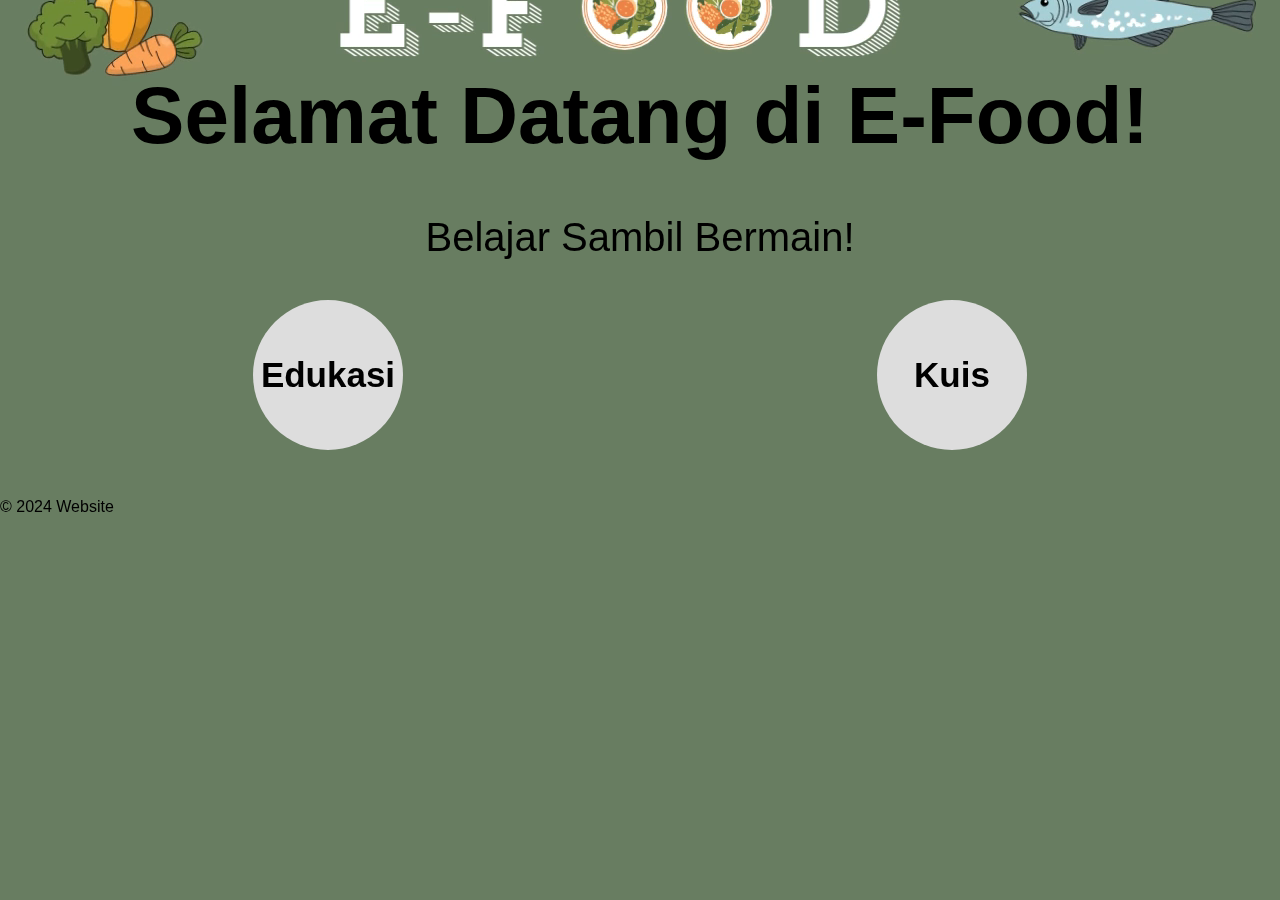
<file: foto pangan/index.html>
<!DOCTYPE html>
<html lang="en">
<head>
    <meta charset="UTF-8">
    <meta name="viewport" content="width=device-width, initial-scale=1.0">
    <title>E-FOOD</title>
    <link rel="stylesheet" href="styles.css">
</head>
<body>
    <video autoplay muted loop id="bg-video">
        <source src="pangan.mp4.mp4" type="video/mp4">
        Your browser does not support the video tag.
    </video>
    <header>
        <h1>Selamat Datang di E-Food!</h1>
        <p>Belajar Sambil Bermain!</p>
        <div id="menu">
            <ul>
                <li><a href="edukasi.html" onclick="navigateTo('edukasi')">Edukasi</a></li>
                <li><a href="quis.html" onclick="navigateTo('kuis')">Kuis</a></li>
            </ul>
        </div>
    </header>
    <main>
        <section id="edukasi" class="page" style="display: none;">
            <h1>Edukasi</h1>
            <p>This is the Edukasi page</p>
        </section>
        <section id="kuis" class="page" style="display: none;">
            <h1>Kuis</h1>
            <p>This is the Kuis page</p>
        </section>
    </main>
    <footer>
        <p>&copy; 2024 Website</p>
    </footer>
    <script src="script.js"></script>
</body>
</html>
</file>
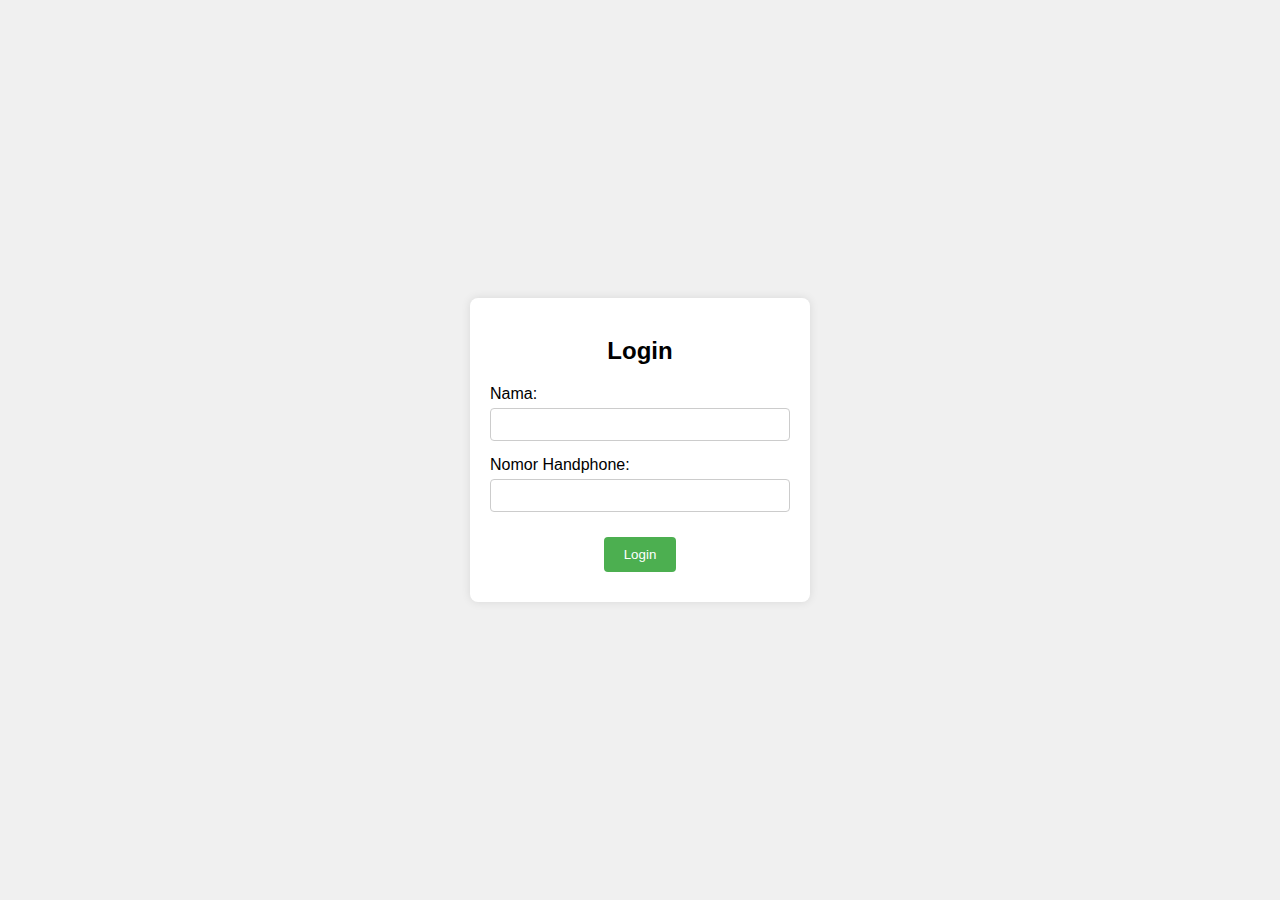
<file: foto pangan/cba.html>
<!DOCTYPE html>
<html lang="en">
<head>
    <meta charset="UTF-8">
    <meta name="viewport" content="width=device-width, initial-scale=1.0">
    <title>Document</title>
    <link rel="stylesheet" href="pangan.css">
</head>
<body>
    <main>
        <section id="login" class="page">
            <h2>Login</h2>
            <form id="loginForm">
                <div class="form-group">
                    <label for="name">Nama:</label>
                    <input type="text" id="name" name="name" required>
                </div>
                <div class="form-group">
                    <label for="phone">Nomor Handphone:</label>
                    <input type="text" id="phone" name="phone" required>
                </div>
                <button type="submit" >Login</button>
            </form>
            <section id="menu" class="page" style="display: none;">
            </section>
        </section>
    </main>
    <script src="coba.js"></script>
</body>
</html>
</file>
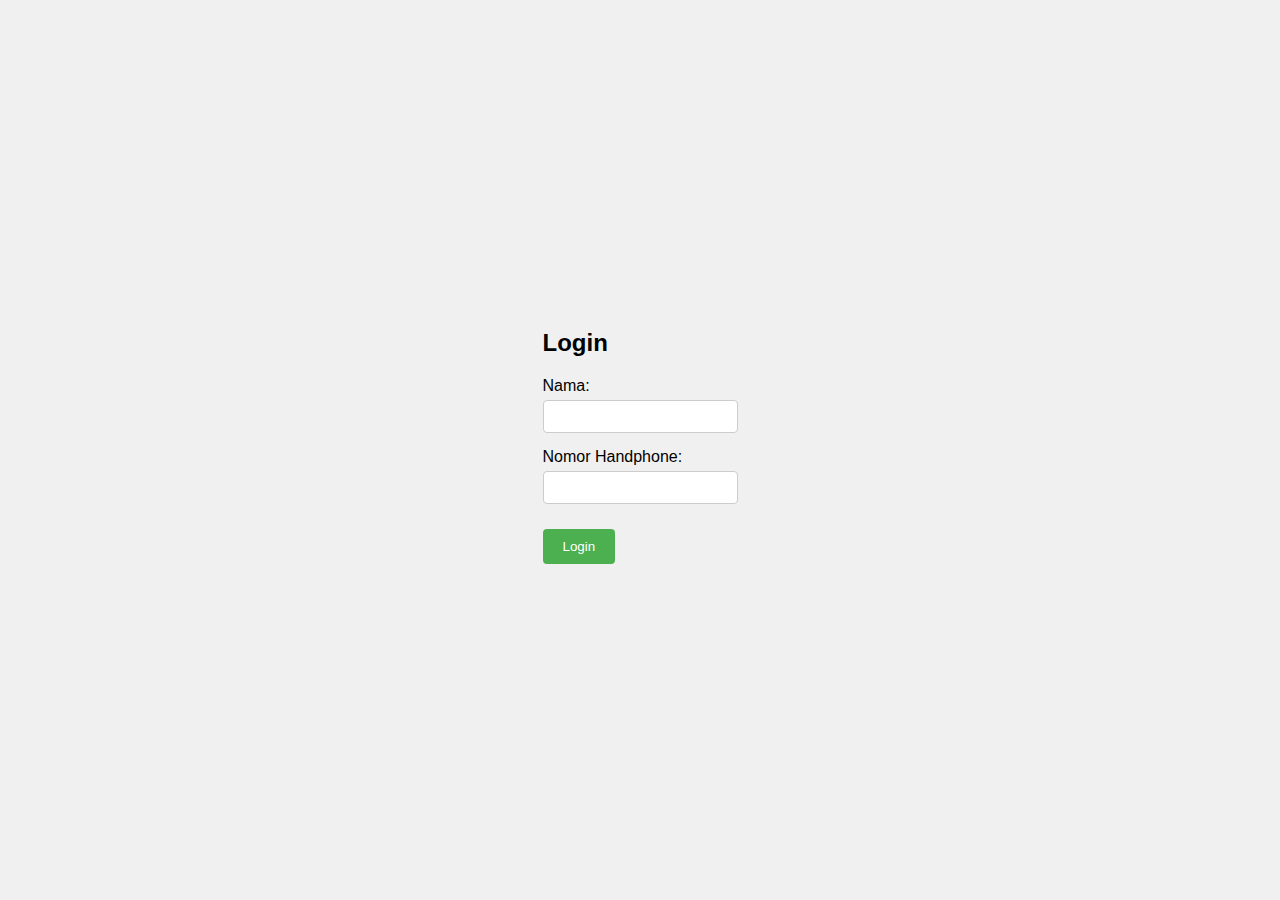
<file: foto pangan/cba2.html>
<!DOCTYPE html>
<html lang="en">
<head>
    <meta charset="UTF-8">
    <meta name="viewport" content="width=device-width, initial-scale=1.0">
    <title>Login Page</title>
    <link rel="stylesheet" href="pangan.css">
</head>
<body>
    <div class="login-container">
        <h2>Login</h2>
        <form id="loginForm">
            <div class="form-group">
                <label for="name">Nama:</label>
                <input type="text" id="name" name="name" required>
            </div>
            <div class="form-group">
                <label for="phone">Nomor Handphone:</label>
                <input type="text" id="phone" name="phone" required>
            </div>
            <button type="submit">Login</button>
        </form>
        <p id="welcomeMessage"></p>
    </div>

    <script src="script.js"></script>
</body>
</html>
</file>
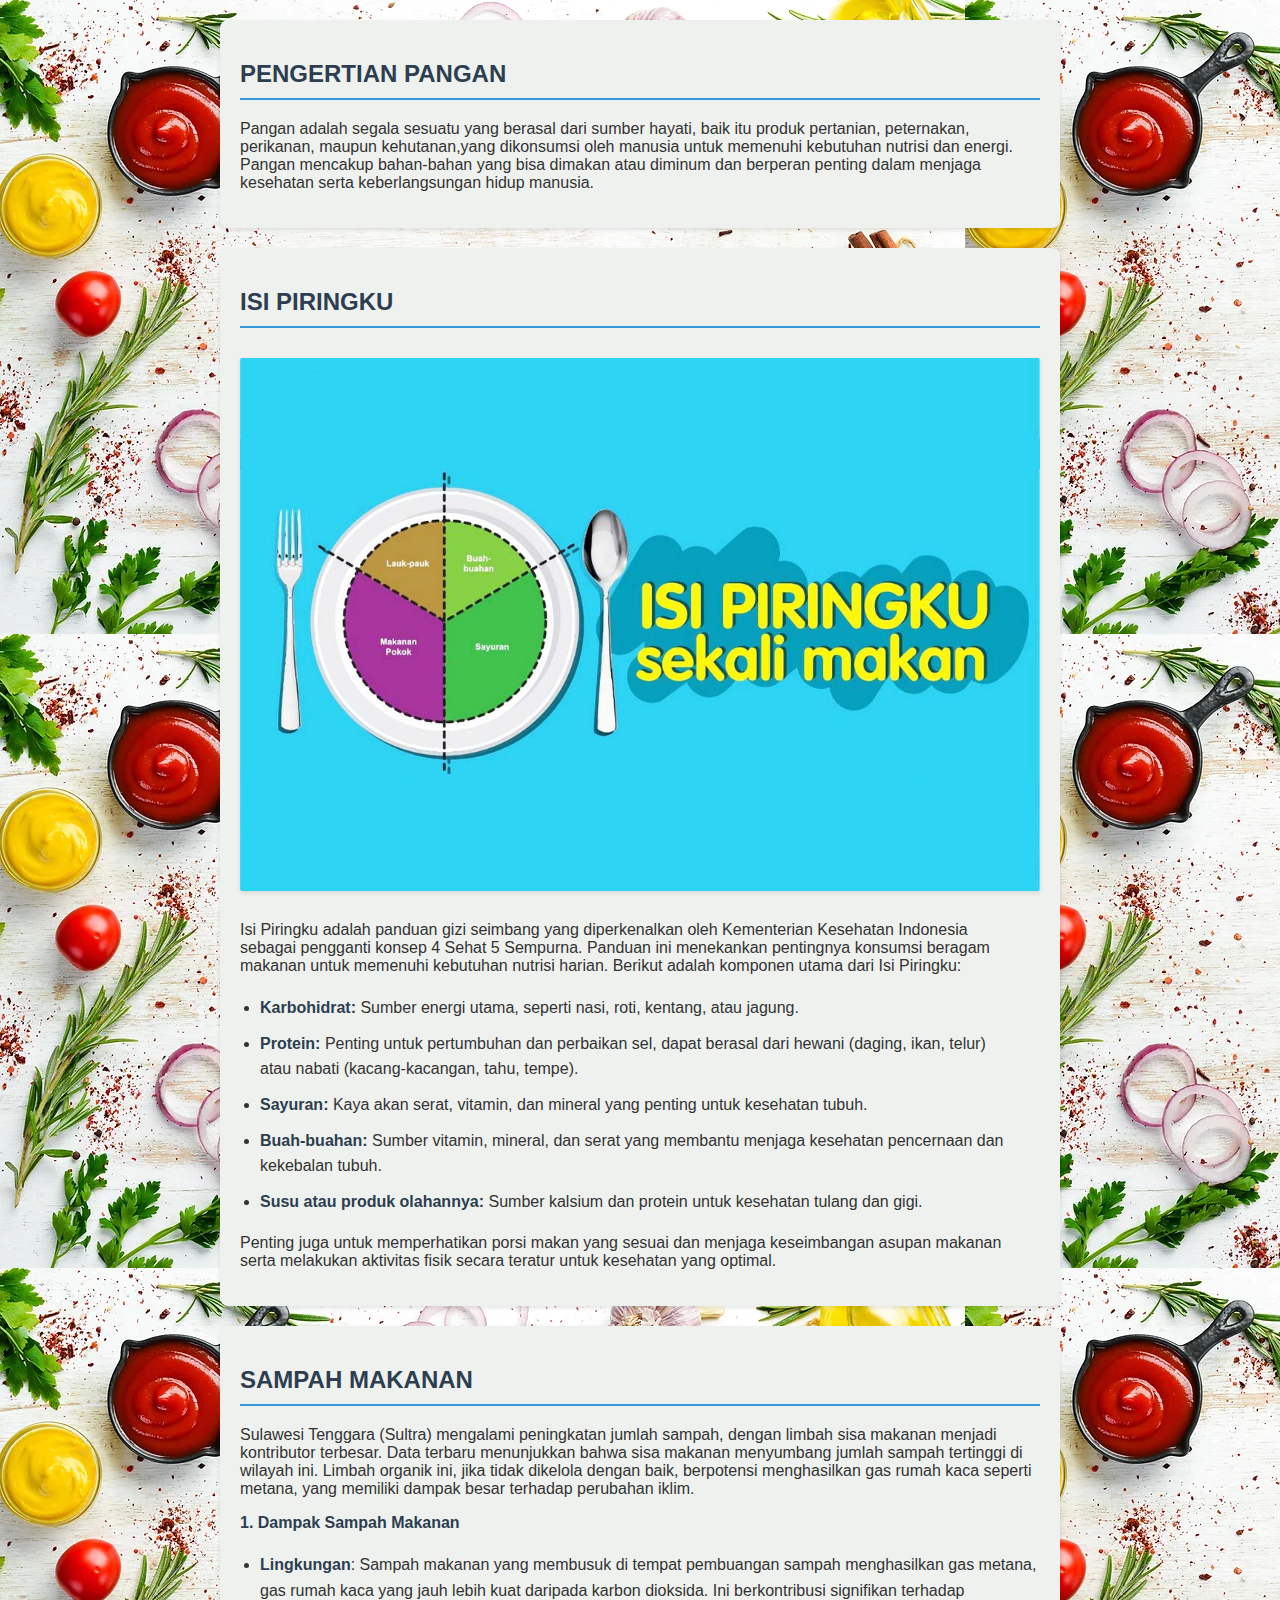
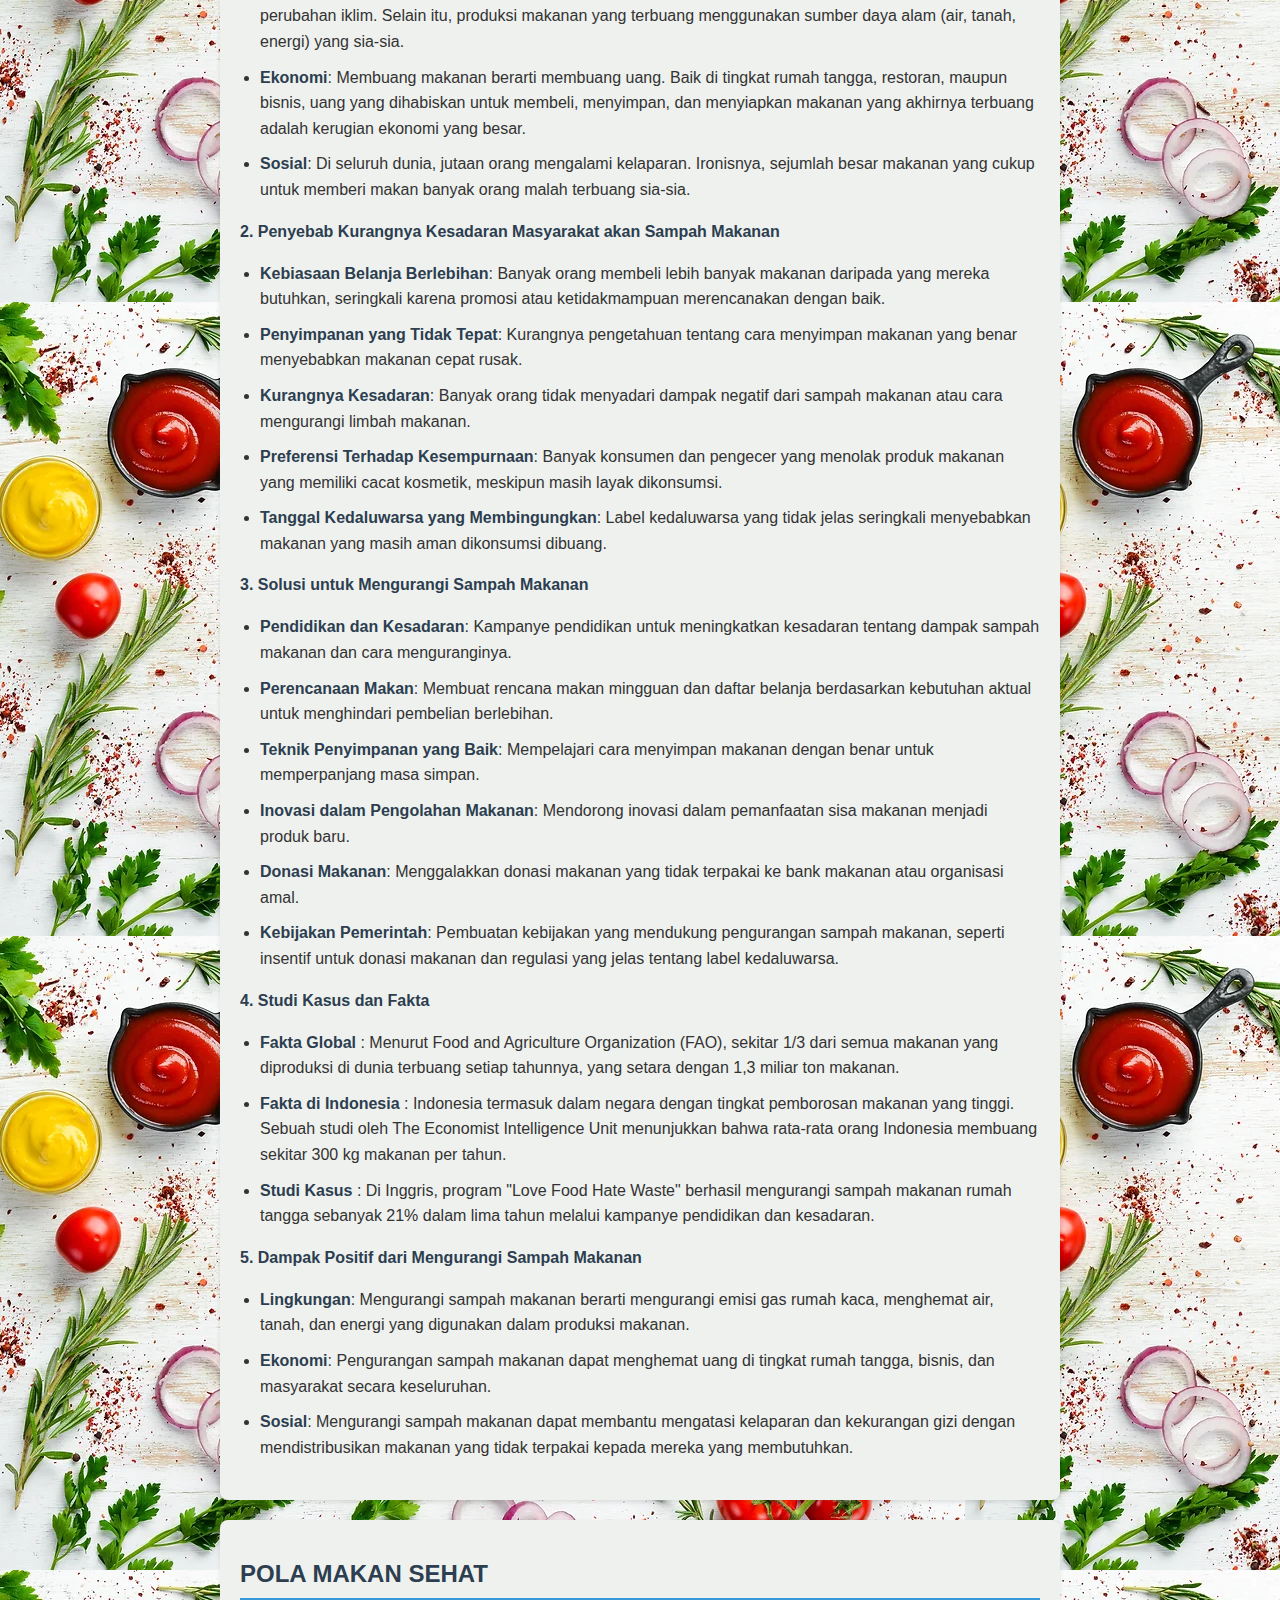
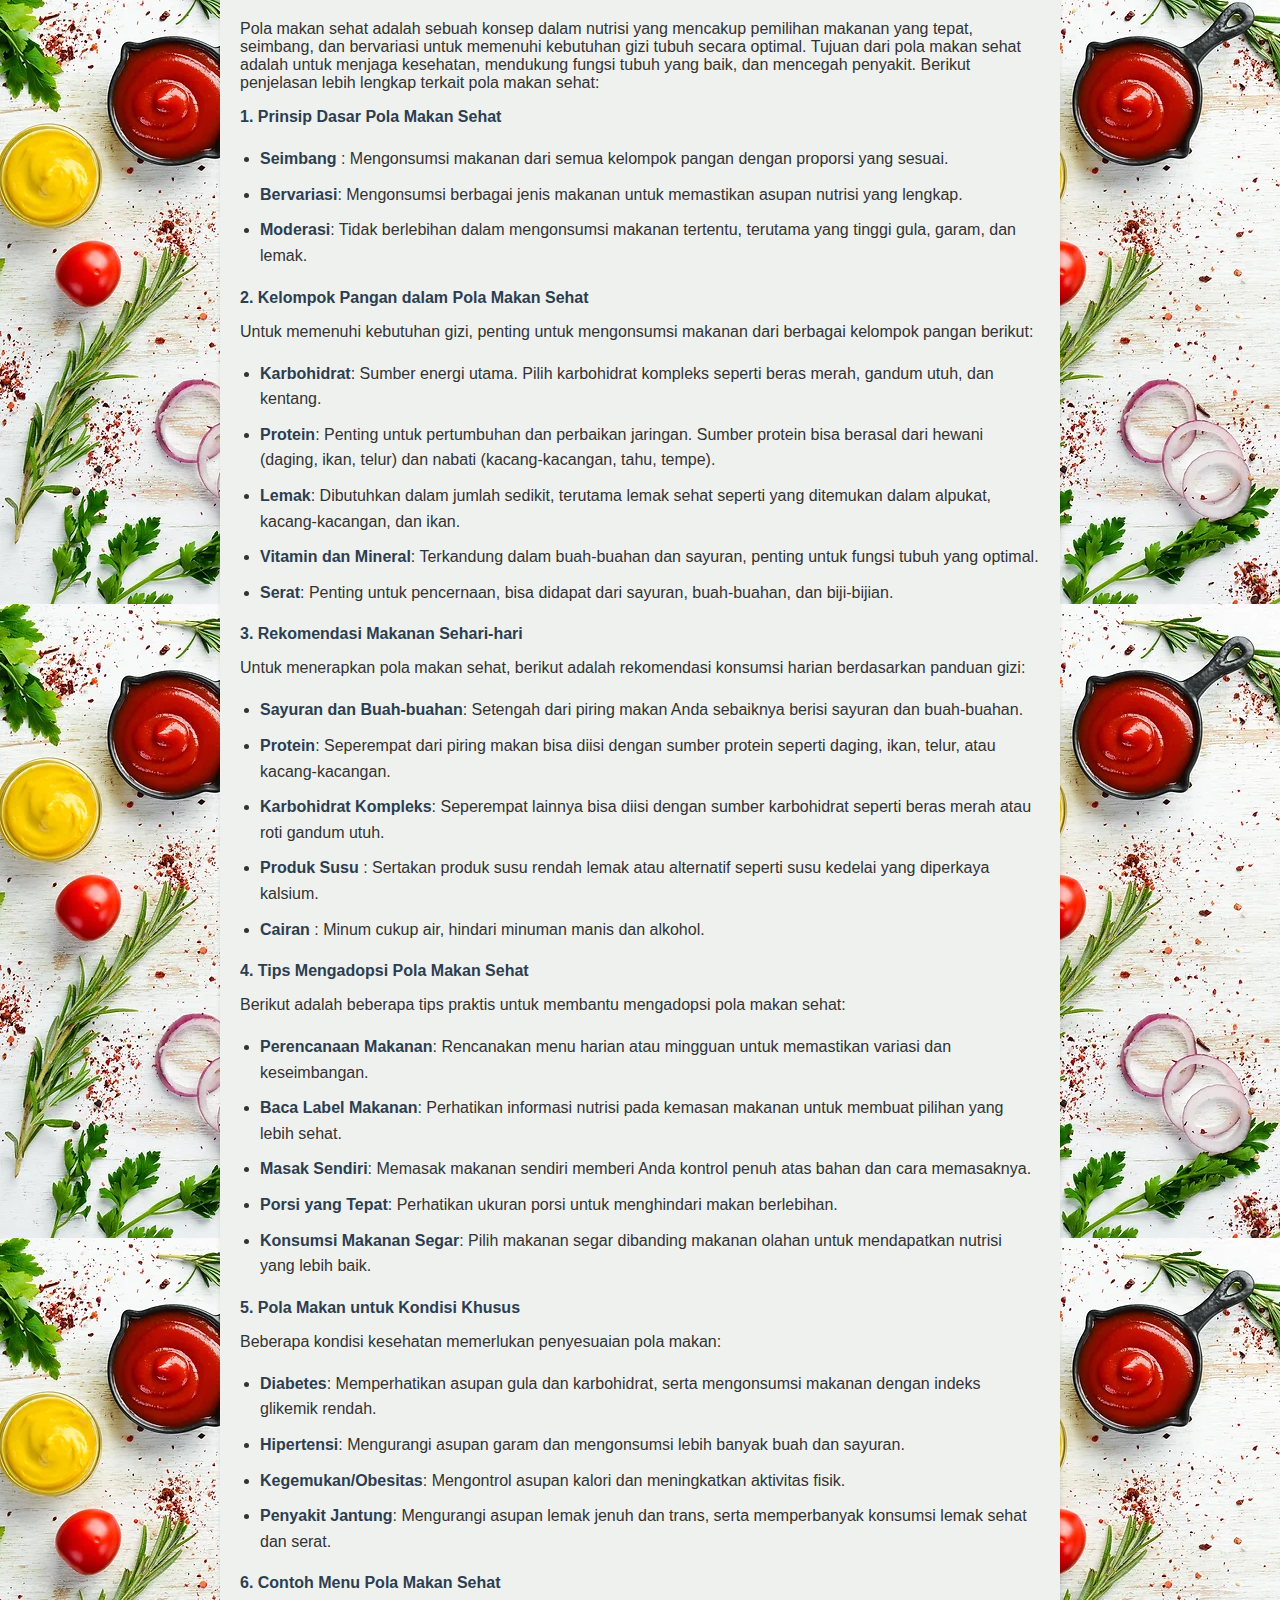
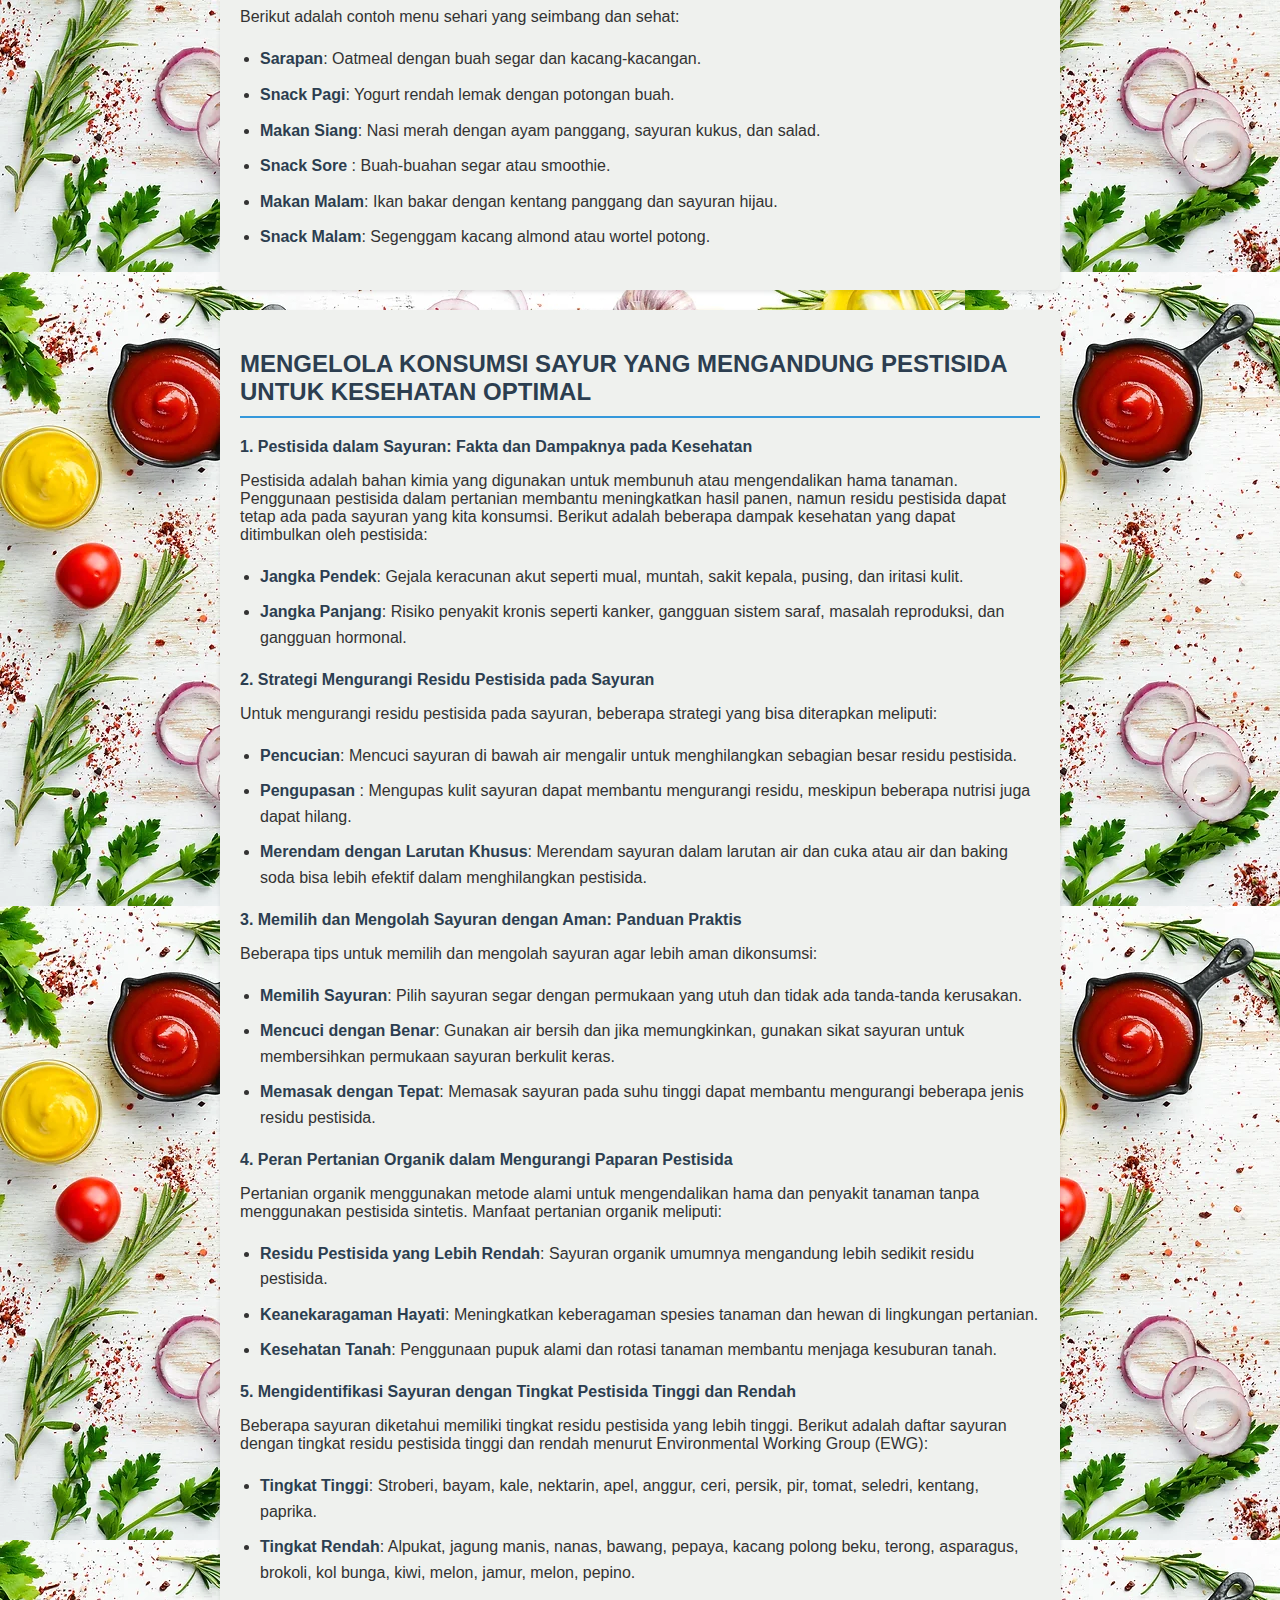
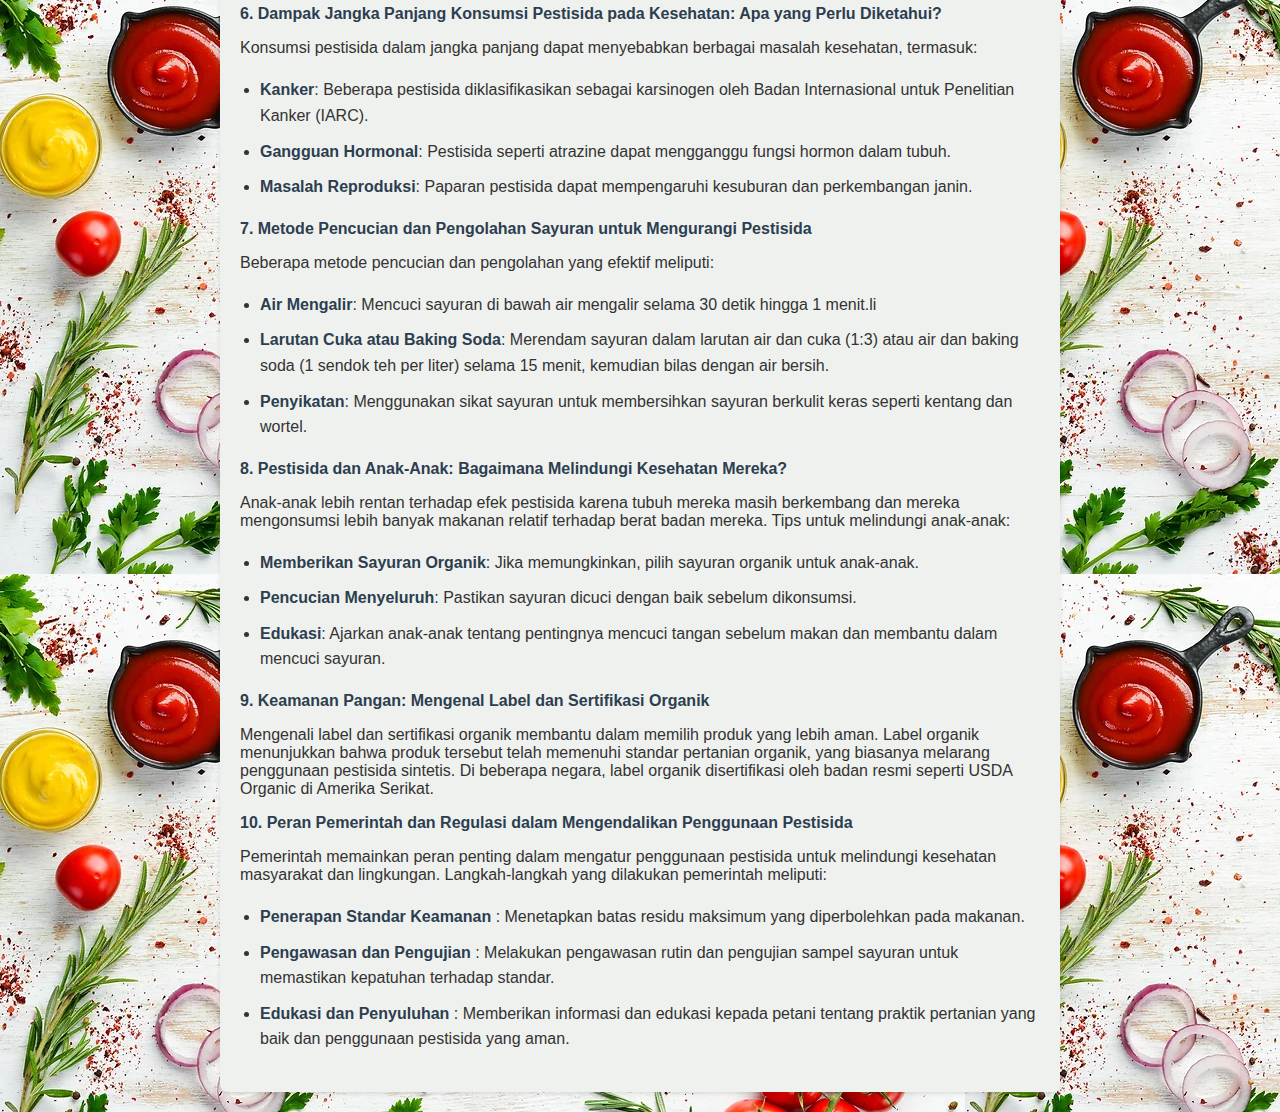
<file: foto pangan/edukasi.html>
<!DOCTYPE html>
<html lang="en">
<head>
    <meta charset="UTF-8">
    <meta name="viewport" content="width=device-width, initial-scale=1.0">
    <title>Document</title>
    <link rel="stylesheet" href="edukasi.css">
</head>
<body>
    <section>
        <h2>PENGERTIAN PANGAN</h2>
        <p>Pangan adalah segala sesuatu yang berasal dari sumber hayati, baik itu produk pertanian, peternakan, perikanan, maupun kehutanan,yang dikonsumsi oleh manusia untuk memenuhi kebutuhan nutrisi dan energi. Pangan mencakup bahan-bahan yang bisa dimakan atau diminum dan berperan penting dalam menjaga kesehatan serta keberlangsungan hidup manusia.</p>
    </section>
    <section>
        <h2>ISI PIRINGKU</h2>
        <div>
            <img src="kampanye-isi-piringku.jpg" alt="Panduan Isi Piringku">
        </div>
        <div class="content-wrapper">
            <div class="text-content">
        <p>Isi Piringku adalah panduan gizi seimbang yang diperkenalkan oleh Kementerian Kesehatan Indonesia sebagai pengganti konsep 4 Sehat 5 Sempurna. Panduan ini menekankan pentingnya konsumsi beragam makanan untuk memenuhi kebutuhan nutrisi harian. Berikut adalah komponen utama dari Isi Piringku:</p>
        <ul>
            <li><strong>Karbohidrat:</strong> Sumber energi utama, seperti nasi, roti, kentang, atau jagung.</li>
            <li><strong>Protein:</strong> Penting untuk pertumbuhan dan perbaikan sel, dapat berasal dari hewani (daging, ikan, telur) atau nabati (kacang-kacangan, tahu, tempe).</li>
            <li><strong>Sayuran:</strong> Kaya akan serat, vitamin, dan mineral yang penting untuk kesehatan tubuh.</li>
            <li><strong>Buah-buahan:</strong> Sumber vitamin, mineral, dan serat yang membantu menjaga kesehatan pencernaan dan kekebalan tubuh.</li>
            <li><strong>Susu atau produk olahannya:</strong> Sumber kalsium dan protein untuk kesehatan tulang dan gigi.</li>
        </ul>
        <p>Penting juga untuk memperhatikan porsi makan yang sesuai dan menjaga keseimbangan asupan makanan serta melakukan aktivitas fisik secara teratur untuk kesehatan yang optimal.</p>
      
    </section>
    
    <section>
        <h2>SAMPAH MAKANAN</h2>
        <p>Sulawesi Tenggara (Sultra) mengalami peningkatan jumlah sampah, dengan limbah sisa makanan menjadi kontributor terbesar. Data terbaru menunjukkan bahwa sisa makanan menyumbang jumlah sampah tertinggi di wilayah ini. Limbah organik ini, jika tidak dikelola dengan baik, berpotensi menghasilkan gas rumah kaca seperti metana, yang memiliki dampak besar terhadap perubahan iklim.</p>
        <p><strong>1. Dampak Sampah Makanan</strong></p>
        <ul>
            <li><strong>Lingkungan</strong>: Sampah makanan yang membusuk di tempat pembuangan sampah menghasilkan gas metana, gas rumah kaca yang jauh lebih kuat daripada karbon dioksida. Ini berkontribusi signifikan terhadap perubahan iklim. Selain itu, produksi makanan yang terbuang menggunakan sumber daya alam (air, tanah, energi) yang sia-sia.</li>
            <li><strong>Ekonomi</strong>: Membuang makanan berarti membuang uang. Baik di tingkat rumah tangga, restoran, maupun bisnis, uang yang dihabiskan untuk membeli, menyimpan, dan menyiapkan makanan yang akhirnya terbuang adalah kerugian ekonomi yang besar.</li>
            <li><strong>Sosial</strong>: Di seluruh dunia, jutaan orang mengalami kelaparan. Ironisnya, sejumlah besar makanan yang cukup untuk memberi makan banyak orang malah terbuang sia-sia.</li>
        </ul>
        <p><strong>2. Penyebab Kurangnya Kesadaran Masyarakat akan Sampah Makanan</strong></p>
        <ul>
            <li><strong>Kebiasaan Belanja Berlebihan</strong>: Banyak orang membeli lebih banyak makanan daripada yang mereka butuhkan, seringkali karena promosi atau ketidakmampuan merencanakan dengan baik.</li>
            <li><strong>Penyimpanan yang Tidak Tepat</strong>: Kurangnya pengetahuan tentang cara menyimpan makanan yang benar menyebabkan makanan cepat rusak.</li>
            <li><strong>Kurangnya Kesadaran</strong>: Banyak orang tidak menyadari dampak negatif dari sampah makanan atau cara mengurangi limbah makanan. </li>
            <li><strong>Preferensi Terhadap Kesempurnaan</strong>: Banyak konsumen dan pengecer yang menolak produk makanan yang memiliki cacat kosmetik, meskipun masih layak dikonsumsi.</li>
            <li><strong>Tanggal Kedaluwarsa yang Membingungkan</strong>: Label kedaluwarsa yang tidak jelas seringkali menyebabkan makanan yang masih aman dikonsumsi dibuang.</li>
        </ul>
        <p><strong>3. Solusi untuk Mengurangi Sampah Makanan</strong></p>
        <ul>
            <li><strong>Pendidikan dan Kesadaran</strong>: Kampanye pendidikan untuk meningkatkan kesadaran tentang dampak sampah makanan dan cara menguranginya.</li>
            <li><strong>Perencanaan Makan</strong>: Membuat rencana makan mingguan dan daftar belanja berdasarkan kebutuhan aktual untuk menghindari pembelian berlebihan.</li>
            <li><strong>Teknik Penyimpanan yang Baik</strong>: Mempelajari cara menyimpan makanan dengan benar untuk memperpanjang masa simpan.</li>
            <li><strong>Inovasi dalam Pengolahan Makanan</strong>: Mendorong inovasi dalam pemanfaatan sisa makanan menjadi produk baru.</li>
            <li><strong>Donasi Makanan</strong>: Menggalakkan donasi makanan yang tidak terpakai ke bank makanan atau organisasi amal.</li>
            <li><strong>Kebijakan Pemerintah</strong>: Pembuatan kebijakan yang mendukung pengurangan sampah makanan, seperti insentif untuk donasi makanan dan regulasi yang jelas tentang label kedaluwarsa.</li>
        </ul>
        <p><strong>4. Studi Kasus dan Fakta</strong></p>
        <ul>
            <li> <strong>Fakta Global </strong>: Menurut Food and Agriculture Organization (FAO), sekitar 1/3 dari semua makanan yang diproduksi di dunia terbuang setiap tahunnya, yang setara dengan 1,3 miliar ton makanan. </li>
            <li> <strong>Fakta di Indonesia </strong>: Indonesia termasuk dalam negara dengan tingkat pemborosan makanan yang tinggi. Sebuah studi oleh The Economist Intelligence Unit menunjukkan bahwa rata-rata orang Indonesia membuang sekitar 300 kg makanan per tahun.</li>
            <li> <strong>Studi Kasus </strong>: Di Inggris, program "Love Food Hate Waste" berhasil mengurangi sampah makanan rumah tangga sebanyak 21% dalam lima tahun melalui kampanye pendidikan dan kesadaran.</li>
        </ul>
        <p><strong>5. Dampak Positif dari Mengurangi Sampah Makanan</strong></p>
        <ul>
            <li><strong>Lingkungan</strong>: Mengurangi sampah makanan berarti mengurangi emisi gas rumah kaca, menghemat air, tanah, dan energi yang digunakan dalam produksi makanan.</li>
            <li><strong>Ekonomi</strong>: Pengurangan sampah makanan dapat menghemat uang di tingkat rumah tangga, bisnis, dan masyarakat secara keseluruhan.</li>
            <li><strong>Sosial</strong>: Mengurangi sampah makanan dapat membantu mengatasi kelaparan dan kekurangan gizi dengan mendistribusikan makanan yang tidak terpakai kepada mereka yang membutuhkan.</li>
        </ul>
    </section>
    <section>
        <h2>POLA MAKAN SEHAT</h2>
        <p>Pola makan sehat adalah sebuah konsep dalam nutrisi yang mencakup pemilihan makanan yang tepat, seimbang, dan bervariasi untuk memenuhi kebutuhan gizi tubuh secara optimal. Tujuan dari pola makan sehat adalah untuk menjaga kesehatan, mendukung fungsi tubuh yang baik, dan mencegah penyakit. Berikut penjelasan lebih lengkap terkait pola makan sehat:</p>
        <p><strong>1. Prinsip Dasar Pola Makan Sehat</strong></p>
        <ul>
            <li><strong>Seimbang </strong>: Mengonsumsi makanan dari semua kelompok pangan dengan proporsi yang sesuai. </li>
            <li><strong>Bervariasi</strong>: Mengonsumsi berbagai jenis makanan untuk memastikan asupan nutrisi yang lengkap. </li>
            <li><strong>Moderasi</strong>: Tidak berlebihan dalam mengonsumsi makanan tertentu, terutama yang tinggi gula, garam, dan lemak.</li>
        </ul>
        <p><strong>2. Kelompok Pangan dalam Pola Makan Sehat</strong></p>
        <p>Untuk memenuhi kebutuhan gizi, penting untuk mengonsumsi makanan dari berbagai kelompok pangan berikut:</p>
        <ul>
            <li><strong>Karbohidrat</strong>: Sumber energi utama. Pilih karbohidrat kompleks seperti beras merah, gandum utuh, dan kentang. </li>
            <li><strong>Protein</strong>: Penting untuk pertumbuhan dan perbaikan jaringan. Sumber protein bisa berasal dari hewani (daging, ikan, telur) dan nabati (kacang-kacangan, tahu, tempe). </li>
            <li><strong>Lemak</strong>: Dibutuhkan dalam jumlah sedikit, terutama lemak sehat seperti yang ditemukan dalam alpukat, kacang-kacangan, dan ikan. </li>
            <li><strong>Vitamin dan Mineral</strong>: Terkandung dalam buah-buahan dan sayuran, penting untuk fungsi tubuh yang optimal. </li>
            <li><strong>Serat</strong>: Penting untuk pencernaan, bisa didapat dari sayuran, buah-buahan, dan biji-bijian.</li>
        </ul>
        <p><strong>3. Rekomendasi Makanan Sehari-hari</strong></p>
        <p>Untuk menerapkan pola makan sehat, berikut adalah rekomendasi konsumsi harian berdasarkan panduan gizi:</p>
        <ul>
            <li><strong>Sayuran dan Buah-buahan</strong>: Setengah dari piring makan Anda sebaiknya berisi sayuran dan buah-buahan. </li>
            <li><strong>Protein</strong>: Seperempat dari piring makan bisa diisi dengan sumber protein seperti daging, ikan, telur, atau kacang-kacangan. </li>
            <li><strong>Karbohidrat Kompleks</strong>: Seperempat lainnya bisa diisi dengan sumber karbohidrat seperti beras merah atau roti gandum utuh. </li>
            <li><strong>Produk Susu </strong>: Sertakan produk susu rendah lemak atau alternatif seperti susu kedelai yang diperkaya kalsium. </li>
            <li><strong>Cairan </strong>: Minum cukup air, hindari minuman manis dan alkohol.</li>
        </ul>
        <p><strong>4. Tips Mengadopsi Pola Makan Sehat</strong></p>
        <p>Berikut adalah beberapa tips praktis untuk membantu mengadopsi pola makan sehat:</p>
        <ul>
            <li><strong>Perencanaan Makanan</strong>: Rencanakan menu harian atau mingguan untuk memastikan variasi dan keseimbangan. </li>
            <li><strong>Baca Label Makanan</strong>: Perhatikan informasi nutrisi pada kemasan makanan untuk membuat pilihan yang lebih sehat. </li>
            <li><strong>Masak Sendiri</strong>: Memasak makanan sendiri memberi Anda kontrol penuh atas bahan dan cara memasaknya. </li>
            <li><strong>Porsi yang Tepat</strong>: Perhatikan ukuran porsi untuk menghindari makan berlebihan. </li>
            <li><strong>Konsumsi Makanan Segar</strong>: Pilih makanan segar dibanding makanan olahan untuk mendapatkan nutrisi yang lebih baik.</li>
        </ul>
        <p><strong>5. Pola Makan untuk Kondisi Khusus</strong></p>
        <p>Beberapa kondisi kesehatan memerlukan penyesuaian pola makan:</p>
        <ul>
            <li><strong>Diabetes</strong>: Memperhatikan asupan gula dan karbohidrat, serta mengonsumsi makanan dengan indeks glikemik rendah. </li>
            <li><strong>Hipertensi</strong>: Mengurangi asupan garam dan mengonsumsi lebih banyak buah dan sayuran. </li>
            <li><strong>Kegemukan/Obesitas</strong>: Mengontrol asupan kalori dan meningkatkan aktivitas fisik. </li>
            <li><strong>Penyakit Jantung</strong>: Mengurangi asupan lemak jenuh dan trans, serta memperbanyak konsumsi lemak sehat dan serat.</li>
        </ul>
        <p><strong>6. Contoh Menu Pola Makan Sehat</strong></p>
        <p>Berikut adalah contoh menu sehari yang seimbang dan sehat:</p>
        <ul>
            <li><strong>Sarapan</strong>: Oatmeal dengan buah segar dan kacang-kacangan. </li>
            <li><strong>Snack Pagi</strong>: Yogurt rendah lemak dengan potongan buah. </li>
            <li><strong>Makan Siang</strong>: Nasi merah dengan ayam panggang, sayuran kukus, dan salad. </li>
            <li><strong>Snack Sore </strong>: Buah-buahan segar atau smoothie. </li>
            <li><strong>Makan Malam</strong>: Ikan bakar dengan kentang panggang dan sayuran hijau. </li>
            <li><strong>Snack Malam</strong>: Segenggam kacang almond atau wortel potong.</li>
        </ul>
        </section>
        <section>
        <h2>MENGELOLA KONSUMSI SAYUR YANG MENGANDUNG PESTISIDA UNTUK KESEHATAN OPTIMAL</h2>
        <p><strong>1. Pestisida dalam Sayuran: Fakta dan Dampaknya pada Kesehatan</strong></p>
        <p>Pestisida adalah bahan kimia yang digunakan untuk membunuh atau mengendalikan hama tanaman. Penggunaan pestisida dalam pertanian membantu meningkatkan hasil panen, namun residu pestisida dapat tetap ada pada sayuran yang kita konsumsi. Berikut adalah beberapa dampak kesehatan yang dapat ditimbulkan oleh pestisida:</p>
        <ul>
            <li><strong>Jangka Pendek</strong>: Gejala keracunan akut seperti mual, muntah, sakit kepala, pusing, dan iritasi kulit. </li>
            <li><strong>Jangka Panjang</strong>: Risiko penyakit kronis seperti kanker, gangguan sistem saraf, masalah reproduksi, dan gangguan hormonal.</li>
        </ul>
        <p><strong>2. Strategi Mengurangi Residu Pestisida pada Sayuran</strong></p>
        <p>Untuk mengurangi residu pestisida pada sayuran, beberapa strategi yang bisa diterapkan meliputi:</p>
        <ul>
            <li><strong>Pencucian</strong>: Mencuci sayuran di bawah air mengalir untuk menghilangkan sebagian besar residu pestisida. </li>
            <li><strong>Pengupasan </strong>: Mengupas kulit sayuran dapat membantu mengurangi residu, meskipun beberapa nutrisi juga dapat hilang. </li>
            <li><strong>Merendam dengan Larutan Khusus</strong>: Merendam sayuran dalam larutan air dan cuka atau air dan baking soda bisa lebih efektif dalam menghilangkan pestisida.</li>
        </ul>
        <p><strong>3. Memilih dan Mengolah Sayuran dengan Aman: Panduan Praktis</strong></p>
        <p>Beberapa tips untuk memilih dan mengolah sayuran agar lebih aman dikonsumsi:</p>
        <ul>
            <li><strong>Memilih Sayuran</strong>: Pilih sayuran segar dengan permukaan yang utuh dan tidak ada tanda-tanda kerusakan. </li>
             <li><strong>Mencuci dengan Benar</strong>: Gunakan air bersih dan jika memungkinkan, gunakan sikat sayuran untuk membersihkan permukaan sayuran berkulit keras. </li>
              <li><strong>Memasak dengan Tepat</strong>: Memasak sayuran pada suhu tinggi dapat membantu mengurangi beberapa jenis residu pestisida.</li>
        </ul>
        <p><strong>4. Peran Pertanian Organik dalam Mengurangi Paparan Pestisida</strong></p>
        <p>Pertanian organik menggunakan metode alami untuk mengendalikan hama dan penyakit tanaman tanpa menggunakan pestisida sintetis. Manfaat pertanian organik meliputi:</p>
        <ul>
            <li><strong>Residu Pestisida yang Lebih Rendah</strong>: Sayuran organik umumnya mengandung lebih sedikit residu pestisida. </li>
            <li><strong>Keanekaragaman Hayati</strong>: Meningkatkan keberagaman spesies tanaman dan hewan di lingkungan pertanian. </li>
            <li><strong>Kesehatan Tanah</strong>: Penggunaan pupuk alami dan rotasi tanaman membantu menjaga kesuburan tanah.</li>
        </ul>
        <p><strong>5. Mengidentifikasi Sayuran dengan Tingkat Pestisida Tinggi dan Rendah</strong></p>
        <p>Beberapa sayuran diketahui memiliki tingkat residu pestisida yang lebih tinggi. Berikut adalah daftar sayuran dengan tingkat residu pestisida tinggi dan rendah menurut Environmental Working Group (EWG):</p>
        <ul>
            <li><strong>Tingkat Tinggi</strong>: Stroberi, bayam, kale, nektarin, apel, anggur, ceri, persik, pir, tomat, seledri, kentang, paprika.</li>
            <li><strong>Tingkat Rendah</strong>: Alpukat, jagung manis, nanas, bawang, pepaya, kacang polong beku, terong, asparagus, brokoli, kol bunga, kiwi, melon, jamur, melon, pepino.</li>
        </ul>
        <p><strong>6. Dampak Jangka Panjang Konsumsi Pestisida pada Kesehatan: Apa yang Perlu Diketahui? </strong></p>
        <p>Konsumsi pestisida dalam jangka panjang dapat menyebabkan berbagai masalah kesehatan, termasuk:</p>
        <ul>
            <li><strong>Kanker</strong>: Beberapa pestisida diklasifikasikan sebagai karsinogen oleh Badan Internasional untuk Penelitian Kanker (IARC). </li>
            <li><strong>Gangguan Hormonal</strong>: Pestisida seperti atrazine dapat mengganggu fungsi hormon dalam tubuh. </li>
            <li><strong>Masalah Reproduksi</strong>: Paparan pestisida dapat mempengaruhi kesuburan dan perkembangan janin.</li>
        </ul>
        <p><strong>7. Metode Pencucian dan Pengolahan Sayuran untuk Mengurangi Pestisida</strong></p>
        <p>Beberapa metode pencucian dan pengolahan yang efektif meliputi:</p>
        <ul>
            <li><strong>Air Mengalir</strong>: Mencuci sayuran di bawah air mengalir selama 30 detik hingga 1 menit.li </li>
            <li><strong>Larutan Cuka atau Baking Soda</strong>: Merendam sayuran dalam larutan air dan cuka (1:3) atau air dan baking soda (1 sendok teh per liter) selama 15 menit, kemudian bilas dengan air bersih. </li>
            <li><strong>Penyikatan</strong>: Menggunakan sikat sayuran untuk membersihkan sayuran berkulit keras seperti kentang dan wortel.</li>
        </ul>
        <p><strong>8. Pestisida dan Anak-Anak: Bagaimana Melindungi Kesehatan Mereka?</strong></p>
        <p>Anak-anak lebih rentan terhadap efek pestisida karena tubuh mereka masih berkembang dan mereka mengonsumsi lebih banyak makanan relatif terhadap berat badan mereka. Tips untuk melindungi anak-anak:</p>
        <ul>
            <li><strong>Memberikan Sayuran Organik</strong>: Jika memungkinkan, pilih sayuran organik untuk anak-anak. </li>
            <li><strong>Pencucian Menyeluruh</strong>: Pastikan sayuran dicuci dengan baik sebelum dikonsumsi. </li>
            <li><strong>Edukasi</strong>: Ajarkan anak-anak tentang pentingnya mencuci tangan sebelum makan dan membantu dalam mencuci sayuran. </li>
        </ul>
        <p><strong>9. Keamanan Pangan: Mengenal Label dan Sertifikasi Organik</strong></p>
        <p>Mengenali label dan sertifikasi organik membantu dalam memilih produk yang lebih aman. Label organik menunjukkan bahwa produk tersebut telah memenuhi standar pertanian organik, yang biasanya melarang penggunaan pestisida sintetis. Di beberapa negara, label organik disertifikasi oleh badan resmi seperti USDA Organic di Amerika Serikat.</p>
        <p><strong>10. Peran Pemerintah dan Regulasi dalam Mengendalikan Penggunaan Pestisida</strong></p>
        <p>Pemerintah memainkan peran penting dalam mengatur penggunaan pestisida untuk melindungi kesehatan masyarakat dan lingkungan. Langkah-langkah yang dilakukan pemerintah meliputi:</p>
        <ul>
            <li><strong>Penerapan Standar Keamanan </strong>: Menetapkan batas residu maksimum yang diperbolehkan pada makanan. </li>
            <li><strong>Pengawasan dan Pengujian </strong>: Melakukan pengawasan rutin dan pengujian sampel sayuran untuk memastikan kepatuhan terhadap standar. </li>
            <li><strong>Edukasi dan Penyuluhan </strong>: Memberikan informasi dan edukasi kepada petani tentang praktik pertanian yang baik dan penggunaan pestisida yang aman.</li>
        </ul>
    </section>
</body>
</html>
</file>
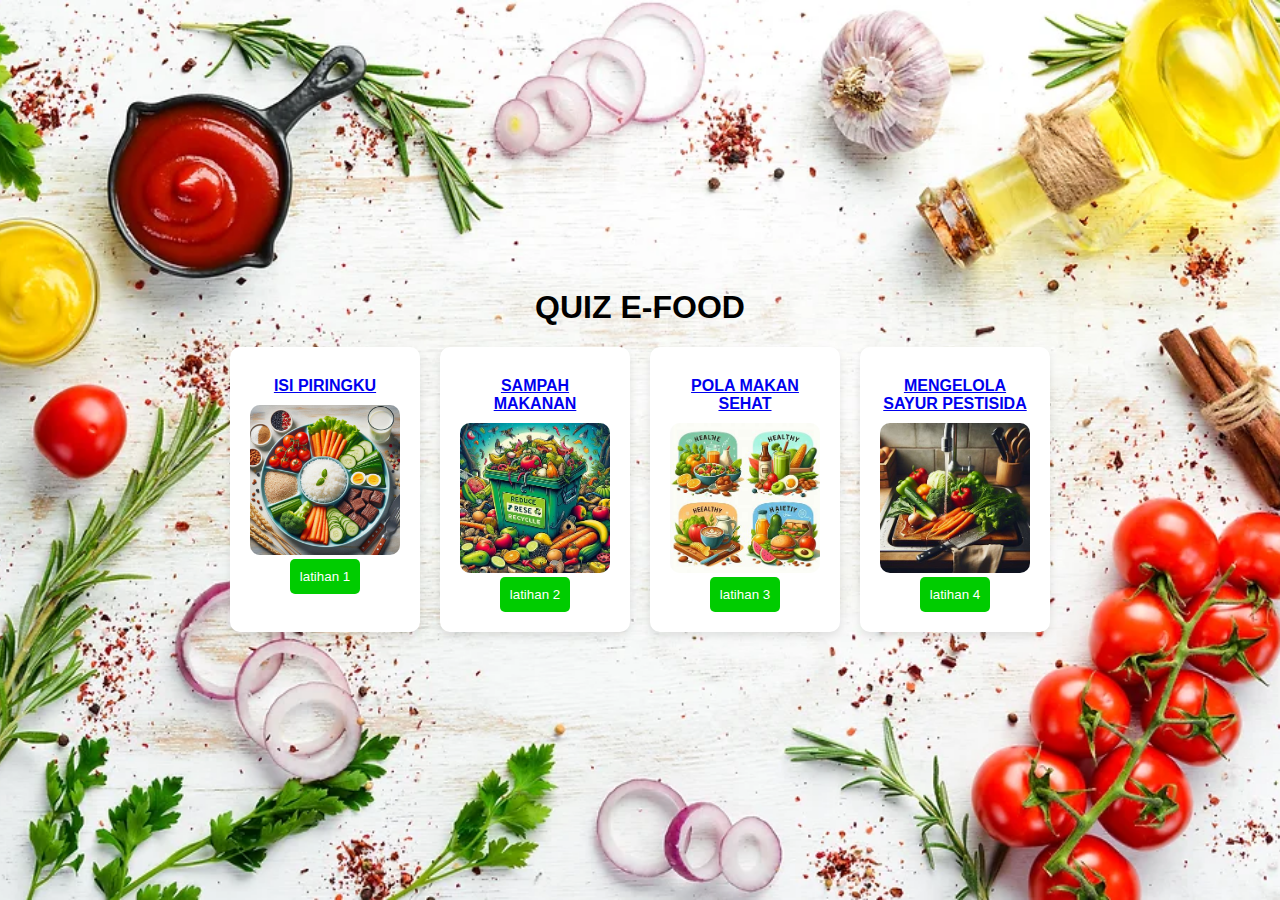
<file: foto pangan/quis.html>
<!DOCTYPE html>
<html lang="en">
<head>
    <meta charset="UTF-8">
    <meta name="viewport" content="width=device-width, initial-scale=1.0">
    <title>Quiz E-Food</title>
    <link rel="stylesheet" href="quis.css">
</head>
<body>
    <div class="container">
        <h1>QUIZ E-FOOD</h1>
        <div class="quiz-levels">
            <div class="level-card">
                <a href="tes.html">
                    <div class="level-info">ISI PIRINGKU</div>
                    <img src="piringku.jpg" alt="Level 1">
                    <button class="level-button">latihan 1</button>
                </a>
            </div>
            <div class="level-card">
                <a href="tes2.html">
                    <div class="level-info">SAMPAH MAKANAN</div>
                    <img src="samnan.jpg" alt="Level 2">
                    <button class="level-button">latihan 2</button>
                </a>
            </div>
            <div class="level-card">
                <a href="tes3.html">
                    <div class="level-info">POLA MAKAN SEHAT</div>
                    <img src="pola.jpg" alt="Level 3">
                    <button class="level-button">latihan 3</button>
                </a>
            </div>
            <div class="level-card">
                <a href="tes4.html">
                    <div class="level-info">MENGELOLA SAYUR PESTISIDA</div>
                    <img src="sayur.jpg" alt="Level 4">
                    <button class="level-button">latihan 4</button>
                </a>
            </div>
        </div>
    </div>
    <script src="quis.js"></script>
</body>
</html>
</file>
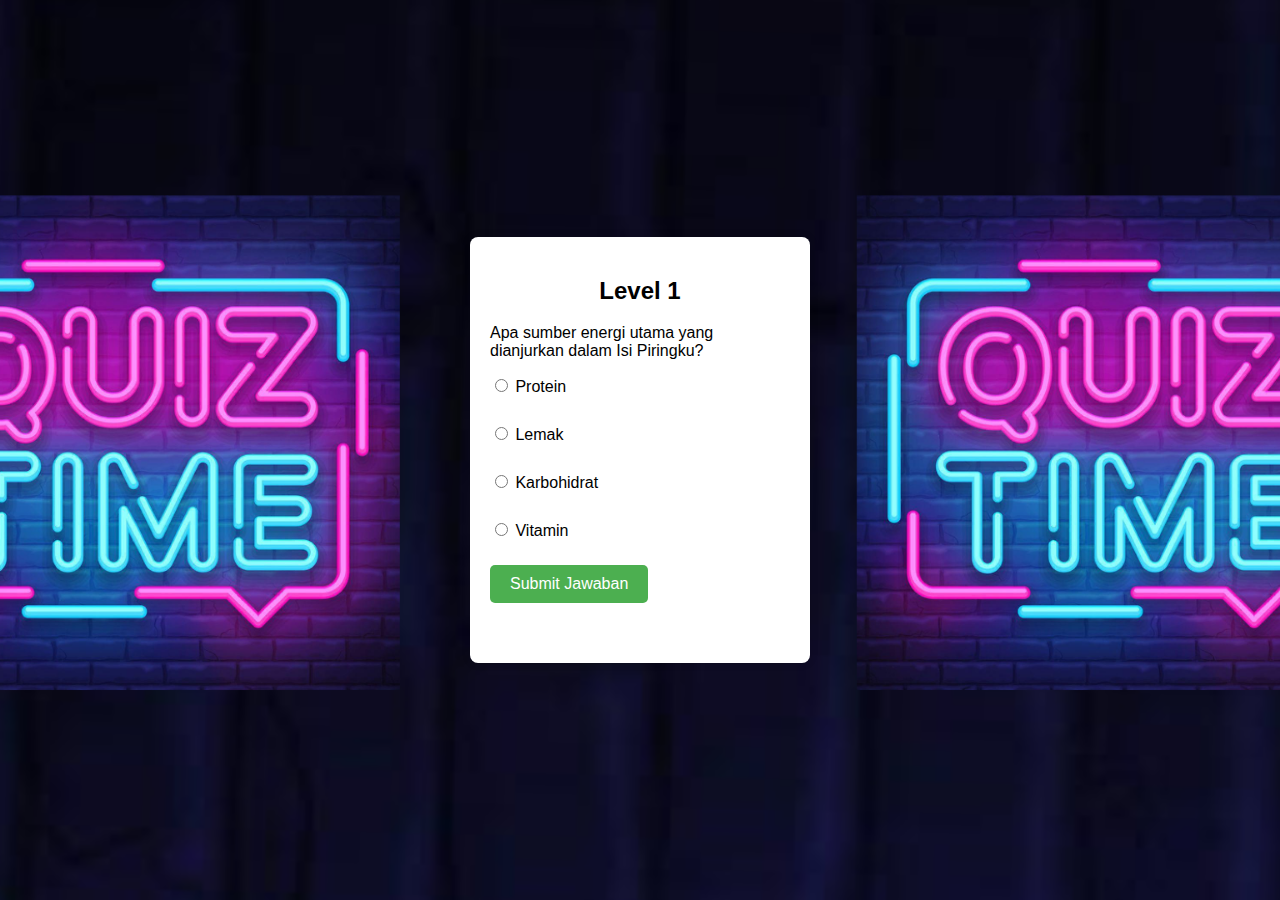
<file: foto pangan/tes.html>
<!DOCTYPE html>
<html lang="en">
<head>
    <meta charset="UTF-8">
    <meta name="viewport" content="width=device-width, initial-scale=1.0">
    <title>KUIS EFOOD</title>
    <link rel="stylesheet" href="tes.css">
</head>
<body>
    <div class="quiz-container">
        <div id="quiz">
            <!-- Pertanyaan dan jawaban akan dimuat di sini -->
        </div>
        <button id="submit">Submit Jawaban</button>
        <div id="result">
            <!-- Hasil akan ditampilkan di sini -->
        </div>
    </div>
    <script src="tes.js"></script>
</body>
</html>
</file>
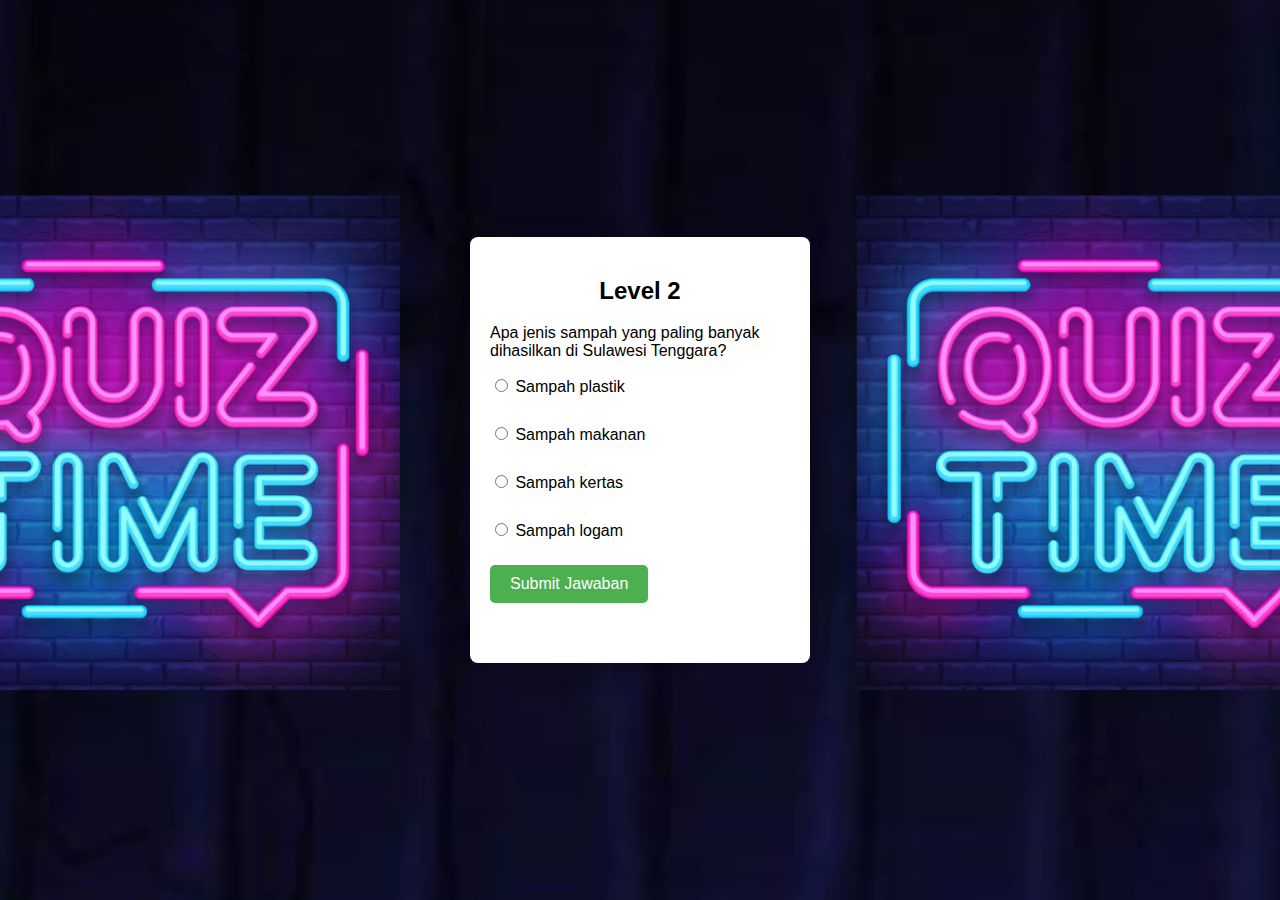
<file: foto pangan/tes2.html>
<!DOCTYPE html>
<html lang="en">
<head>
    <meta charset="UTF-8">
    <meta name="viewport" content="width=device-width, initial-scale=1.0">
    <title>KUIS EFOOD</title>
    <link rel="stylesheet" href="tes.css">
</head>
<body>
    <div class="quiz-container">
        <div id="quiz">
            <!-- Pertanyaan dan jawaban akan dimuat di sini -->
        </div>
        <button id="submit">Submit Jawaban</button>
        <div id="result">
            <!-- Hasil akan ditampilkan di sini -->
        </div>
    </div>
    <script src="tes2.js"></script>
</body>
</html>
</file>
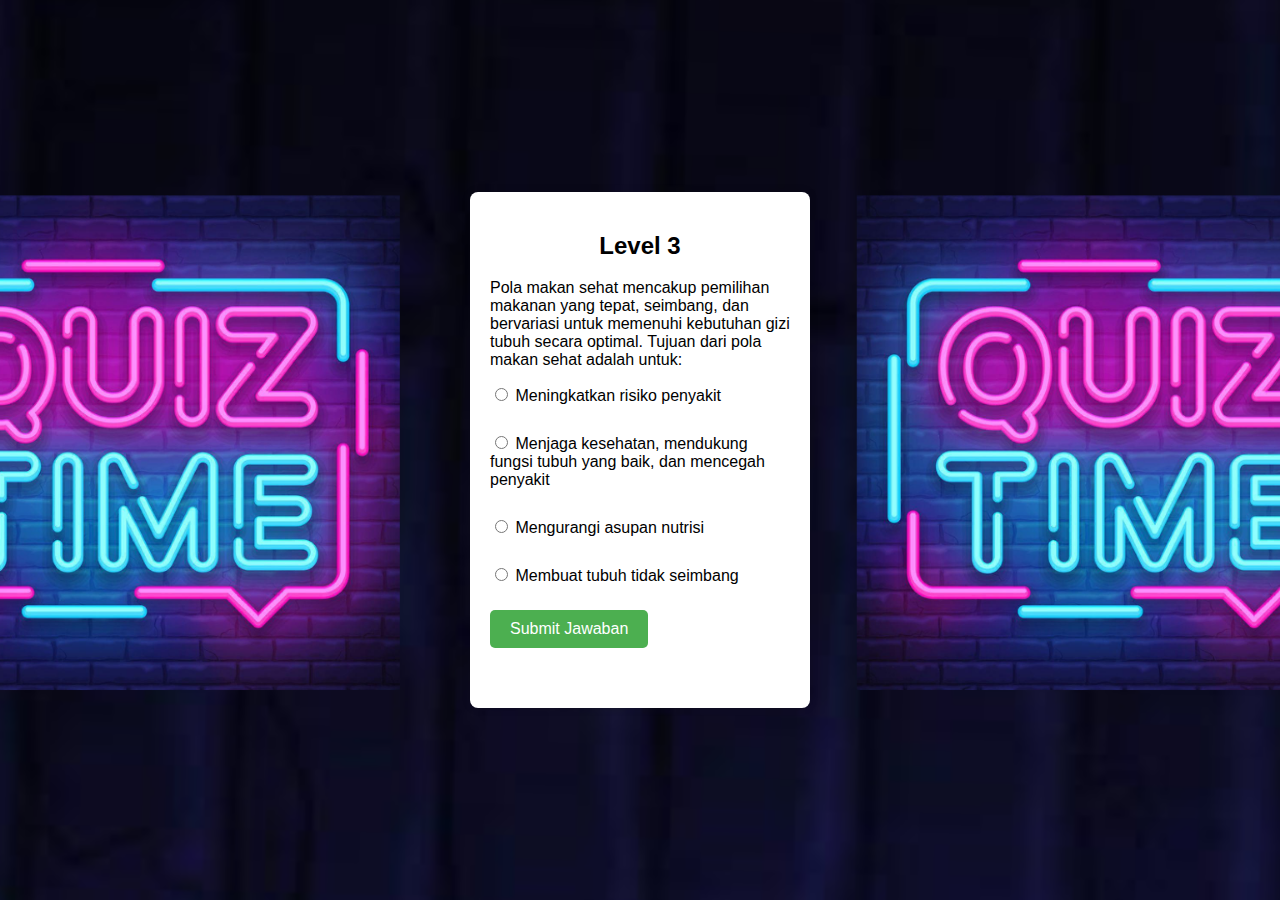
<file: foto pangan/tes3.html>
<!DOCTYPE html>
<html lang="en">
<head>
    <meta charset="UTF-8">
    <meta name="viewport" content="width=device-width, initial-scale=1.0">
    <title>KUIS EFOOD</title>
    <link rel="stylesheet" href="tes3.css">
</head>
<body>
    <div class="quiz-container">
        <div id="quiz">
            <!-- Pertanyaan dan jawaban akan dimuat di sini -->
        </div>
        <button id="submit">Submit Jawaban</button>
        <div id="result">
            <!-- Hasil akan ditampilkan di sini -->
        </div>
    </div>
    <script src="tes3.js"></script>
</body>
</html>
</file>
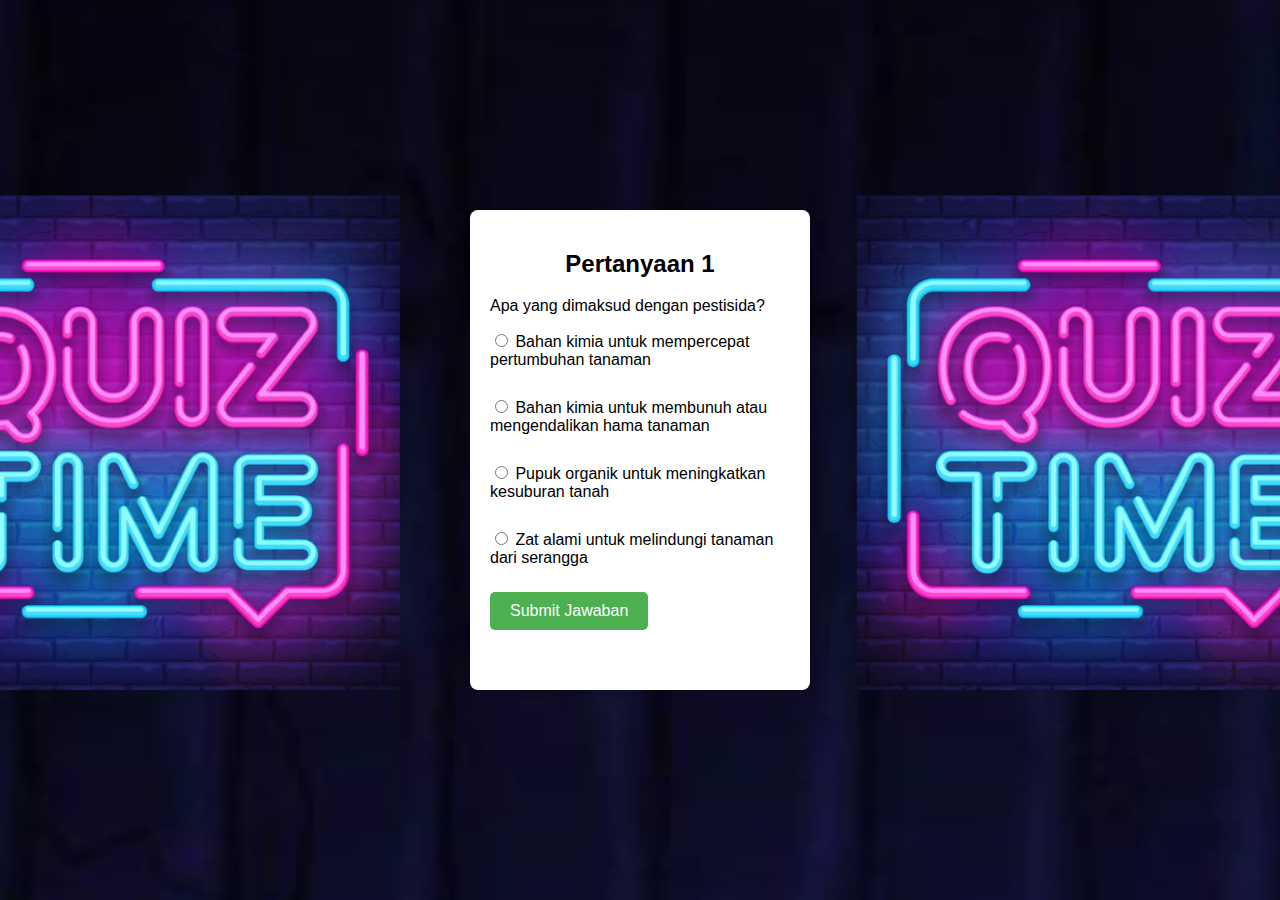
<file: foto pangan/tes4.html>
<!DOCTYPE html>
<html lang="en">
<head>
    <meta charset="UTF-8">
    <meta name="viewport" content="width=device-width, initial-scale=1.0">
    <title>KUIS EFOOD</title>
    <link rel="stylesheet" href="tes4.css">
</head>
<body>
    <div class="quiz-container">
        <div id="quiz">
            <!-- Pertanyaan dan jawaban akan dimuat di sini -->
        </div>
        <button id="submit">Submit Jawaban</button>
        <div id="result">
            <!-- Hasil akan ditampilkan di sini -->
        </div>
    </div>
    <script src="tes4.js"></script>
</body>
</html>
</file>
<file: foto pangan/styles.css>
body {
    margin: 0;
    padding: 0;
    font-family: Arial, sans-serif;
    overflow: hidden;
}
#bg-video {
    position: fixed;
    top: 50%;
    left: 50%;
    min-width: 100%;
    min-height: 100%;
    width: auto;
    height: auto;
    transform: translate(-50%, -50%);
    z-index: -1;
    background-size: cover;
}
header {
    padding: 1em;
    text-align: center;
    position: relative;
    z-index: 1; 
}
h1{
    font-size: 80px;
}
header p{
    font-size: 40px;
}
#menu ul {
    list-style-type: none;
    padding: 0;
    display: flex; /* Menggunakan flexbox */
    justify-content: center; /* Memusatkan link secara horizontal */
}

#menu li {
    margin-bottom: 0 5px;
    text-align: center;
    flex-basis: 50%;
}

#menu li a {
    text-decoration: none;
    font-weight: bold;
    display: block;
    width: 150px;
    height: 150px;
    line-height: 150px;
    background-color: #ddd;
    margin:0 auto;
    font-size: 35px;
    color:black;
    text-align: center;
    border-radius: 50%;

}
#menu li a:hover {
    background-color: #b2dd73;
}
</file>
<file: foto pangan/pangan.css>
body {
    font-family: Arial, sans-serif;
    background-color: #f0f0f0;
    margin: 0;
    display: flex;
    justify-content: center;
    align-items: center;
    height: 100vh;
}

.page {
    background-color: #ffffff;
    padding: 20px;
    border-radius: 8px;
    box-shadow: 0 0 10px rgba(0, 0, 0, 0.1);
    width: 300px;
    text-align: center;
}

h2 {
    margin-bottom: 20px;
}

.form-group {
    margin-bottom: 15px;
    text-align: left;
}

label {
    display: block;
    margin-bottom: 5px;
}

input[type="text"] {
    width: 100%;
    padding: 8px;
    box-sizing: border-box;
    border: 1px solid #ccc;
    border-radius: 4px;
}

button, .button {
    background-color: #4CAF50;
    color: white;
    padding: 10px 20px;
    border: none;
    border-radius: 4px;
    cursor: pointer;
    text-decoration: none;
    display: inline-block;
    margin: 10px 0;
}

button:hover, .button:hover {
    background-color: #45a049;
}
</file>
<file: foto pangan/edukasi.css>
/* Atur gaya umum untuk halaman */
body {
    font-family: Arial, sans-serif;
    margin: 0;
    padding: 0;
    background-image: url(edu.webp);
    color: #333;
}

/* Gaya untuk setiap bagian (section) */
section {
    padding: 20px;
    margin: 20px auto;
    max-width: 800px;
    background-color: #eff1ee;
    border-radius: 8px;
    box-shadow: 0 2px 4px rgba(0, 0, 0, 0.1);
}

/* Gaya untuk judul (h2) */
h2 {
    color: #2c3e50;
    font-size: 24px;
    border-bottom: 2px solid #3498db;
    padding-bottom: 10px;
    margin-bottom: 20px;
}

/* Flexbox untuk konten dalam bagian */
.content-wrapper {
    display: flex;
    flex-wrap: wrap;
    align-items: flex-start;
}

/* Gaya untuk teks dalam konten */
.text-content {
    flex: 1;
    min-width: 200px;
    margin-right: 20px;
}

/* Gaya untuk gambar dalam bagian "ISI PIRINGKU" */
section img {
    width: 100%; /* Membuat gambar selebar kontainer */
    height: auto; /* Mempertahankan aspek rasio */
    border-radius: 2px;
    box-shadow: 0 2px 4px rgba(0, 0, 0, 0.1);
    margin: 10px 0;
}

/* Gaya untuk daftar (ul) dalam bagian "ISI PIRINGKU" */
section ul {
    list-style-type: disc;
    padding-left: 20px;
    margin: 20px 0;
}

/* Gaya untuk item dalam daftar (li) */
section ul li {
    margin-bottom: 10px;
    line-height: 1.6;
}

/* Gaya untuk teks tebal (strong) */
strong {
    color: #2c3e50;
}
</file>
<file: foto pangan/quis.css>
body {
    font-family: Arial, sans-serif;
    background: url('edu.webp') no-repeat center center fixed;
    background-size: cover;
    display: flex;
    justify-content: center;
    align-items: center;
    height: 100vh;
    margin: 0;
}

.container {
    text-align: center;
}

h1 {
    color: black;
}

.quiz-levels {
    display: flex;
    justify-content: center;
    gap: 20px;
}

.level-card {
    background-color: white;
    border-radius: 10px;
    padding: 20px;
    box-shadow: 0 4px 8px rgba(0, 0, 0, 0.1);
    width: 150px;
    text-align: center;
}

.level-card img {
    width: 100%;
    border-radius: 10px;
}

.level-info {
    margin: 10px 0;
    font-weight: bold;
}

.level-button {
    background-color: #00cc00;
    color: white;
    border: none;
    padding: 10px;
    border-radius: 5px;
    cursor: pointer;
}

.level-button:hover {
    background-color: #009900;
}
</file>
<file: foto pangan/tes.css>
body {
    font-family: Arial, sans-serif;
    display: flex;
    justify-content: center;
    align-items: center;
    height: 100vh;
    margin: 0;
    background-image: url(a.png);
    background-size: cover;
    background-position: center;
    background-repeat: no-repeat;
}

.quiz-container {
    background-color: #fff;
    padding: 20px;
    border-radius: 8px;
    box-shadow: 0 0 10px rgba(0, 0, 0, 0.1);
    text-align: left;
    width: 300px;
}

.quiz-container h2 {
    text-align: center;
}

h1 {
    text-align: center;
    margin-bottom: 20px;
}

label {
    display: block;
    margin: 5px 0;
}

button {
    background-color: #4CAF50;
    color: white;
    border: none;
    padding: 10px 20px;
    text-align: center;
    text-decoration: none;
    display: inline-block;
    font-size: 16px;
    margin: 20px 0;
    cursor: pointer;
    border-radius: 5px;
}

button:hover {
    background-color: #45a049;
}

#result {
    margin-top: 20px;
    text-align: center;
}
</file>
<file: foto pangan/tes3.css>
body {
    font-family: Arial, sans-serif;
    display: flex;
    justify-content: center;
    align-items: center;
    height: 100vh;
    margin: 0;
    background-image: url(a.png);
    background-size: cover;
    background-position: center;
    background-repeat: no-repeat;
}

.quiz-container {
    background-color: #fff;
    padding: 20px;
    border-radius: 8px;
    box-shadow: 0 0 10px rgba(0, 0, 0, 0.1);
    text-align: left;
    width: 300px;
}

.quiz-container h2 {
    text-align: center;
}

h1 {
    text-align: center;
    margin-bottom: 20px;
}

label {
    display: block;
    margin: 5px 0;
}

button {
    background-color: #4CAF50;
    color: white;
    border: none;
    padding: 10px 20px;
    text-align: center;
    text-decoration: none;
    display: inline-block;
    font-size: 16px;
    margin: 20px 0;
    cursor: pointer;
    border-radius: 5px;
}

button:hover {
    background-color: #45a049;
}

#result {
    margin-top: 20px;
    text-align: center;
}
</file>
<file: foto pangan/tes4.css>
body {
    font-family: Arial, sans-serif;
    display: flex;
    justify-content: center;
    align-items: center;
    height: 100vh;
    margin: 0;
    background-image: url(a.png);
    background-size: cover;
    background-position: center;
    background-repeat: no-repeat;
}

.quiz-container {
    background-color: #fff;
    padding: 20px;
    border-radius: 8px;
    box-shadow: 0 0 10px rgba(0, 0, 0, 0.1);
    text-align: left;
    width: 300px;
}

.quiz-container h2 {
    text-align: center;
}

h1 {
    text-align: center;
    margin-bottom: 20px;
}

label {
    display: block;
    margin: 5px 0;
}

button {
    background-color: #4CAF50;
    color: white;
    border: none;
    padding: 10px 20px;
    text-align: center;
    text-decoration: none;
    display: inline-block;
    font-size: 16px;
    margin: 20px 0;
    cursor: pointer;
    border-radius: 5px;
}

button:hover {
    background-color: #45a049;
}

#result {
    margin-top: 20px;
    text-align: center;
}
</file>
